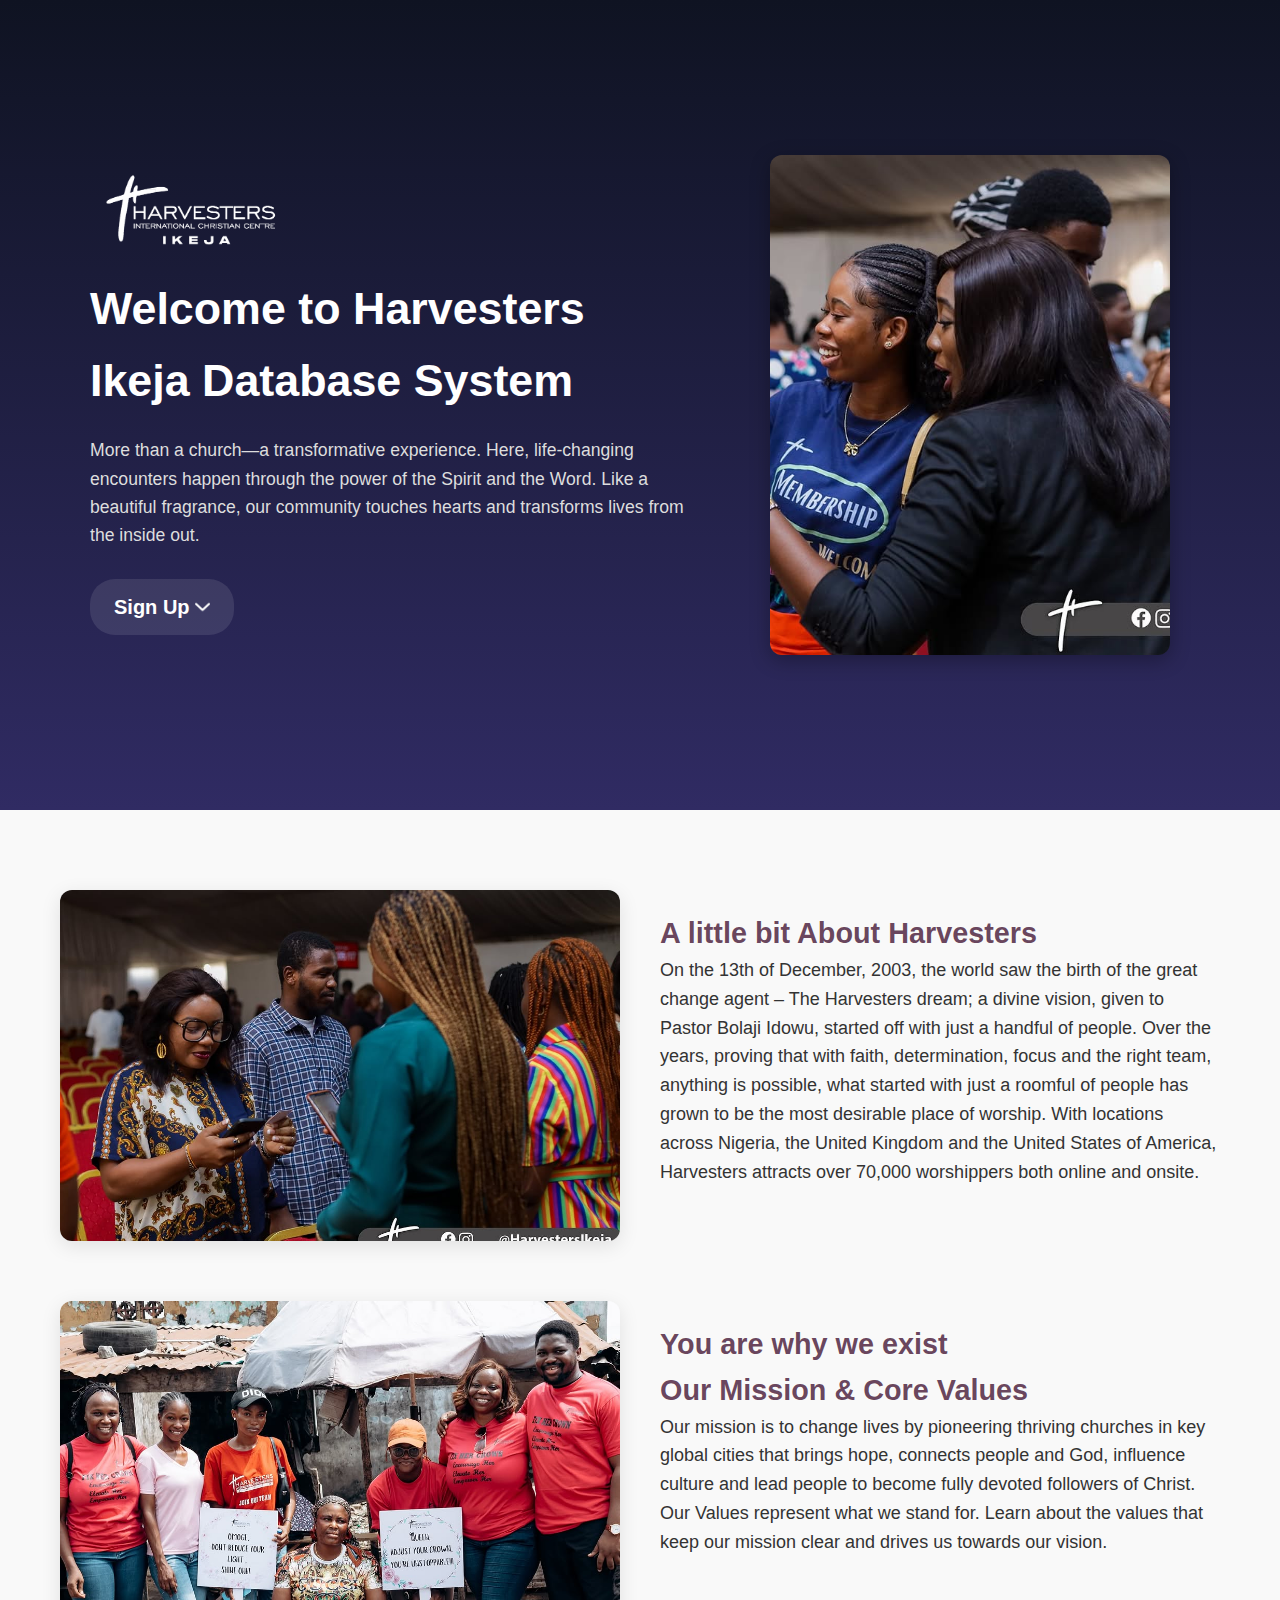
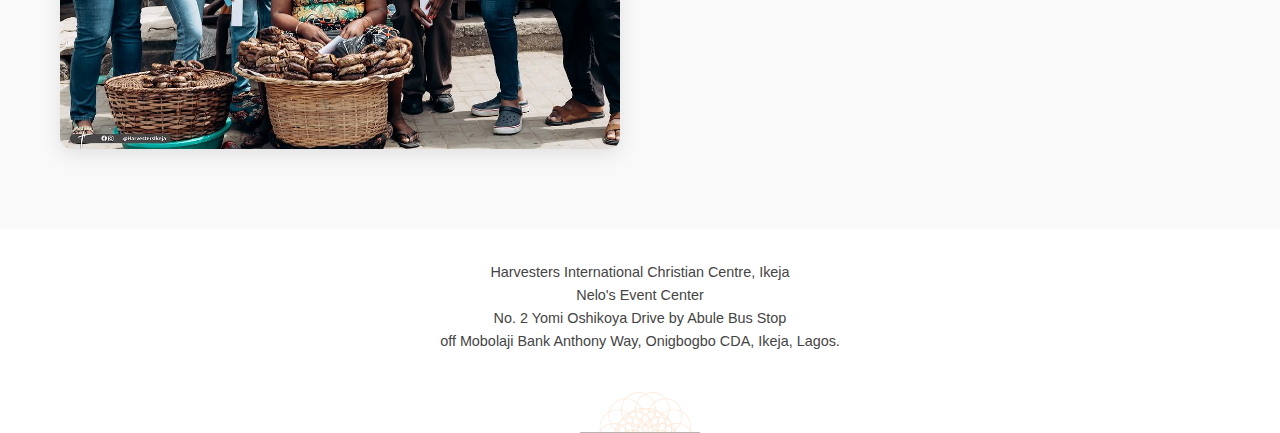
<file: index.html>
<!DOCTYPE html>
<html lang="en">
  <head>
    <meta charset="UTF-8" />
    <meta name="viewport" content="width=device-width, initial-scale=1.0" />
    <title>Harvesters Ikeja</title>
    <link rel="stylesheet" href="css-files/landingpage.css" />
  </head>
  <body>
    <!-- Hero Section -->
    <section class="hero">
      <div class="hero-content">
        <a href="https://harvestersikeja.com.ng/" target="_blank">
          <img class="logo" src="images/logo.png" alt="logo" />
        </a>

        <h1>Welcome to Harvesters Ikeja Database System</h1>
        <p>
          More than a church—a transformative experience. Here, life-changing
          encounters happen through the power of the Spirit and the Word. Like a
          beautiful fragrance, our community touches hearts and transforms lives
          from the inside out.
        </p>
        <div class="signup">
          <a href="signup.html" class="signup-link">Sign Up</a>
          <img
            class="dropdown-toggle"
            id="dropdownArrow"
            src="images/drop-down.png"
            alt="drop-down-image"
            onclick="toggleSignUpMenu()"
          />
        </div>
        <div class="signup-popup" id="signupMenu">
          <a href="login.html">Login</a>
        </div>
      </div>
      <div class="hero-image">
        <img src="images/back-image.jpg" alt="img" />
      </div>
    </section>

    <!-- Features Section -->
    <section class="features">
      <!-- Feature 1 -->
      <div class="feature-row">
        <div class="feature-image">
          <img src="images/img2.jpg" alt="Feature 1 Image" />
        </div>
        <div class="feature-text">
          <h2>A little bit About Harvesters</h2>
          <p>
            On the 13th of December, 2003, the world saw the birth of the great
            change agent – The Harvesters dream; a divine vision, given to
            Pastor Bolaji Idowu, started off with just a handful of people. Over
            the years, proving that with faith, determination, focus and the
            right team, anything is possible, what started with just a roomful
            of people has grown to be the most desirable place of worship. With
            locations across Nigeria, the United Kingdom and the United States
            of America, Harvesters attracts over 70,000 worshippers both online
            and onsite.
          </p>
        </div>
      </div>

      <!-- Feature 2 -->
      <div class="feature-row">
        <div class="feature-image">
          <img src="images/img1.jpg" alt="Feature 2 Image" />
        </div>
        <div class="feature-text">
          <h2>You are why we exist</h2>
          <h2>Our Mission & Core Values</h2>
          <p>
            Our mission is to change lives by pioneering thriving churches in
            key global cities that brings hope, connects people and God,
            influence culture and lead people to become fully devoted followers
            of Christ. Our Values represent what we stand for. Learn about the
            values that keep our mission clear and drives us towards our vision.
          </p>
        </div>
      </div>
    </section>

    <footer class="footer">
      <div class="footer-content">
        <p>Harvesters International Christian Centre, Ikeja</p>
        <p>Nelo's Event Center</p>
        <p>No. 2 Yomi Oshikoya Drive by Abule Bus Stop</p>
        <p>off Mobolaji Bank Anthony Way, Onigbogbo CDA, Ikeja, Lagos.</p>
      </div>
      <div class="footer-pattern">
        <img src="images/footer-img.png" alt="Pattern" />
      </div>
    </footer>

    <script src="/js-file/main.js"></script>
  </body>
</html>
</file>
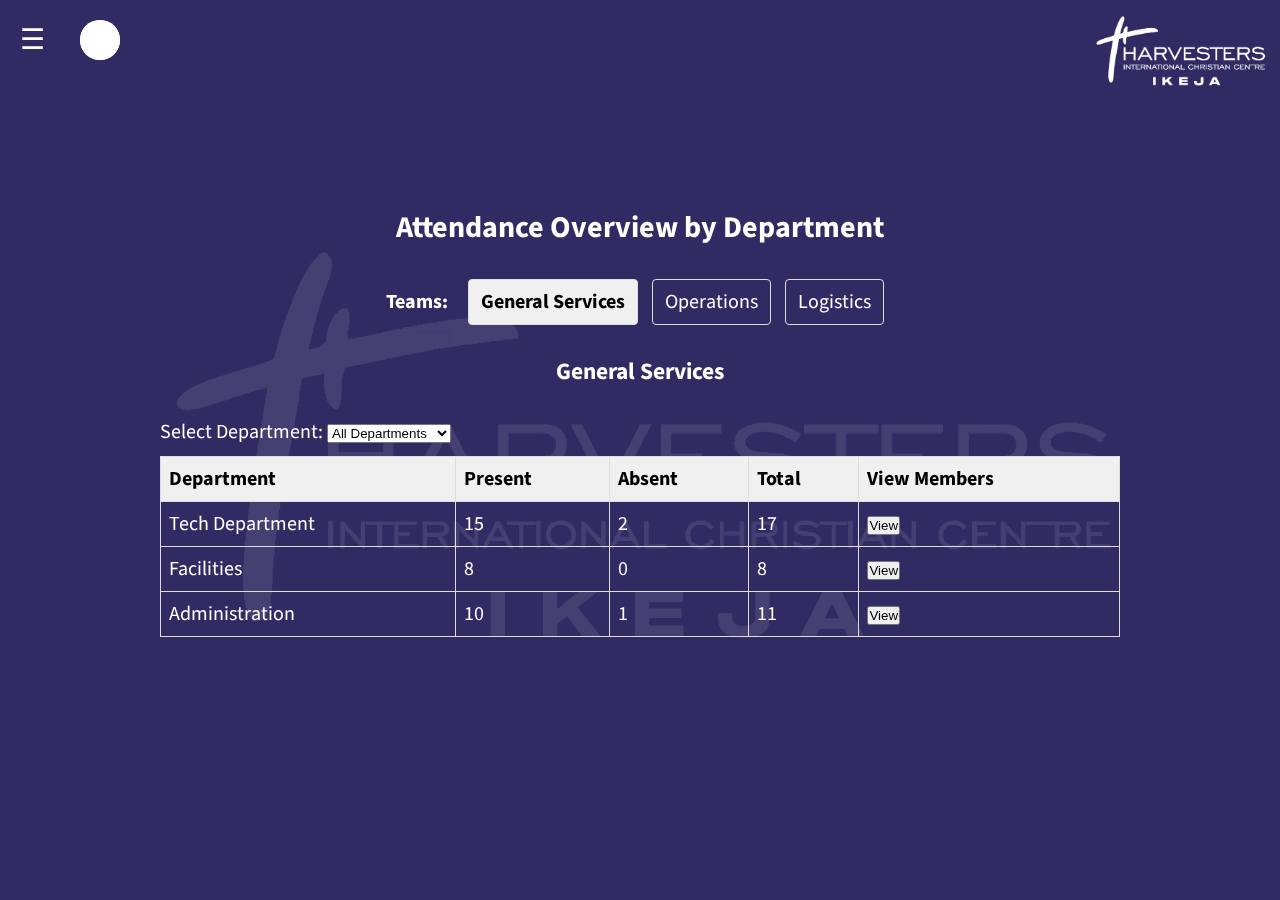
<file: attendance-card.html>
<!DOCTYPE html>
<html lang="en">
  <head>
    <meta charset="UTF-8" />
    <meta name="viewport" content="width=device-width, initial-scale=1.0" />
    <title>Attendance</title>
    <link rel="stylesheet" href="css-files/attendance.css" />
  </head>
  <body>
    <img class="logo" src="images/logo.png" alt="logo" />
    <div id="userAvatar" class="avatar" onclick="confirmLogout()"></div>
    <div class="background-img">
      <img class="backdrop" src="images/logo.png" alt="logo" />
    </div>

    <!-- Hamburger Icon -->
    <div class="hamburger" onclick="toggleMenu()">☰</div>
    <div id="userAvatar" class="avatar" onclick="confirmLogout()"></div>
    

    <!-- Menu Overlay -->
    <div class="menu-overlay" id="menuOverlay">
      <div class="close-btn" onclick="toggleMenu()">✖</div>
      <ul>
        <li><a href="team.html">Add Team/Department</a></li>
        <li><a href="members-card.html">Return to Homepage</a></li>
      </ul>
    </div>

    <main>
      <div class="container">
        <section id="attendance-overview">
          <h2>Attendance Overview by Department</h2>

          <div class="team-navigation">
            <strong>Teams:</strong>
            <a
              href="#general-services"
              class="active-team"
              data-team="general-services"
              >General Services</a
            >
            <a href="#operations" data-team="operations">Operations</a>
            <a href="#logistics" data-team="logistics">Logistics</a>
          </div>

          <div
            id="general-services-attendance"
            class="team-section"
            style="display: block"
          >
            <h3>General Services</h3>
            <div class="department-dropdown">
              <label for="general-services-dept">Select Department:</label>
              <select id="general-services-dept" data-team="general-services">
                <option value="all">All Departments</option>
              </select>
            </div>
            <table id="general-services-table">
              <thead>
                <tr>
                  <th>Department</th>
                  <th>Present</th>
                  <th>Absent</th>
                  <th>Total</th>
                  <th>View Members</th>
                </tr>
              </thead>
              <tbody></tbody>
            </table>
          </div>

          <div
            id="operations-attendance"
            class="team-section"
            style="display: none"
          >
            <h3>Operations</h3>
            <div class="department-dropdown">
              <label for="operations-dept">Select Department:</label>
              <select id="operations-dept" data-team="operations">
                <option value="all">All Departments</option>
              </select>
            </div>
            <table id="operations-table">
              <thead>
                <tr>
                  <th>Department</th>
                  <th>Present</th>
                  <th>Absent</th>
                  <th>Total</th>
                  <th>View Members</th>
                </tr>
              </thead>
              <tbody></tbody>
            </table>
          </div>

          <div
            id="logistics-attendance"
            class="team-section"
            style="display: none"
          >
            <h3>Logistics</h3>
            <div class="department-dropdown">
              <label for="logistics-dept">Select Department:</label>
              <select id="logistics-dept" data-team="logistics">
                <option value="all">All Departments</option>
              </select>
            </div>
            <table id="logistics-table">
              <thead>
                <tr>
                  <th>Department</th>
                  <th>Present</th>
                  <th>Absent</th>
                  <th>Total</th>
                  <th>View Members</th>
                </tr>
              </thead>
              <tbody></tbody>
            </table>
          </div>
        </section>
      </div>
    </main>

    <script src="js-file/attendance.js"></script>
  </body>
</html>
</file>
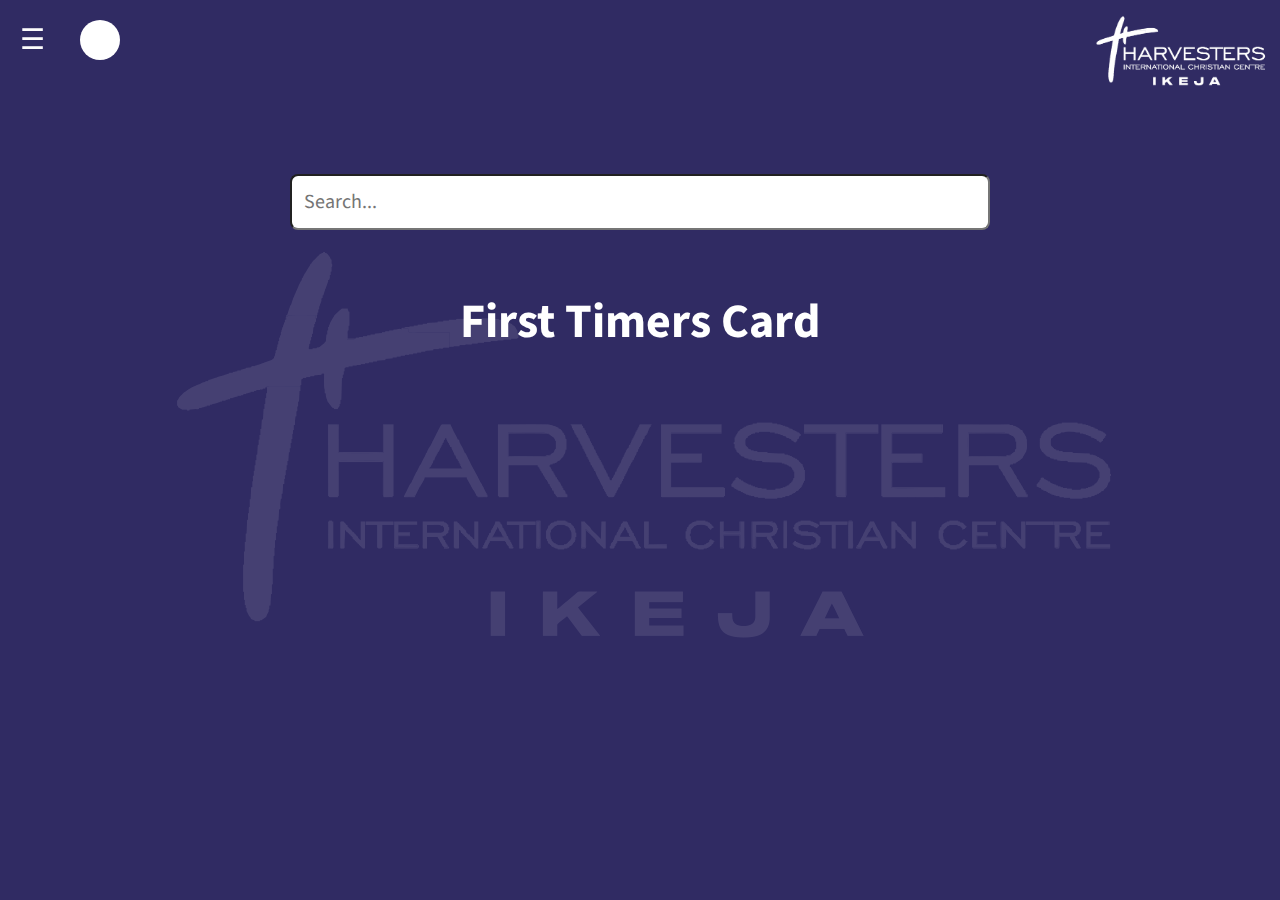
<file: first-timers-card.html>
<!DOCTYPE html>
<html lang="en">
<head>
    <meta charset="UTF-8">
    <meta name="viewport" content="width=device-width, initial-scale=1.0">
    <title>First Timers Card</title>
    <link rel="stylesheet" href="css-files/card.css" />
</head>
<body>
    <img class="logo" src="images/logo.png" alt="logo" />
    <div class="background-img">
        <img class="backdrop" src="images/logo.png" alt="logo" />
    </div>

    <!-- Hamburger Icon -->
    <div class="hamburger" onclick="toggleMenu()">☰</div>
    <div id="userAvatar" class="avatar" onclick="confirmLogout()"></div>

    <!-- Menu Overlay -->
    <div class="menu-overlay" id="menuOverlay">
      <div class="close-btn" onclick="toggleMenu()">✖</div>
      <ul>
        <li><a href="members-card.html">Members</a></li>
        <li><a href="workers-card.html">Workers</a></li>
        <li><a href="first-timers-card.html"> First timers</a></li>
        <li><a href="growthtrack-card.html">Growth Track</a></li>
        <li><a href="attendance-card.html">Attendance</a></li>
        <li><a href="#">Access Control</a></li>
      </ul>
    </div>

    <div class="search-box">
        <input type="text" id="search" placeholder="Search..." />
        <ul id="results"></ul>
    </div>
    
    <h2>First Timers Card</h2>
  <div id="personDetails" class="card-box"></div>

  <script src="js-file/first-timers.js"></script>
</body>
</html>
</file>
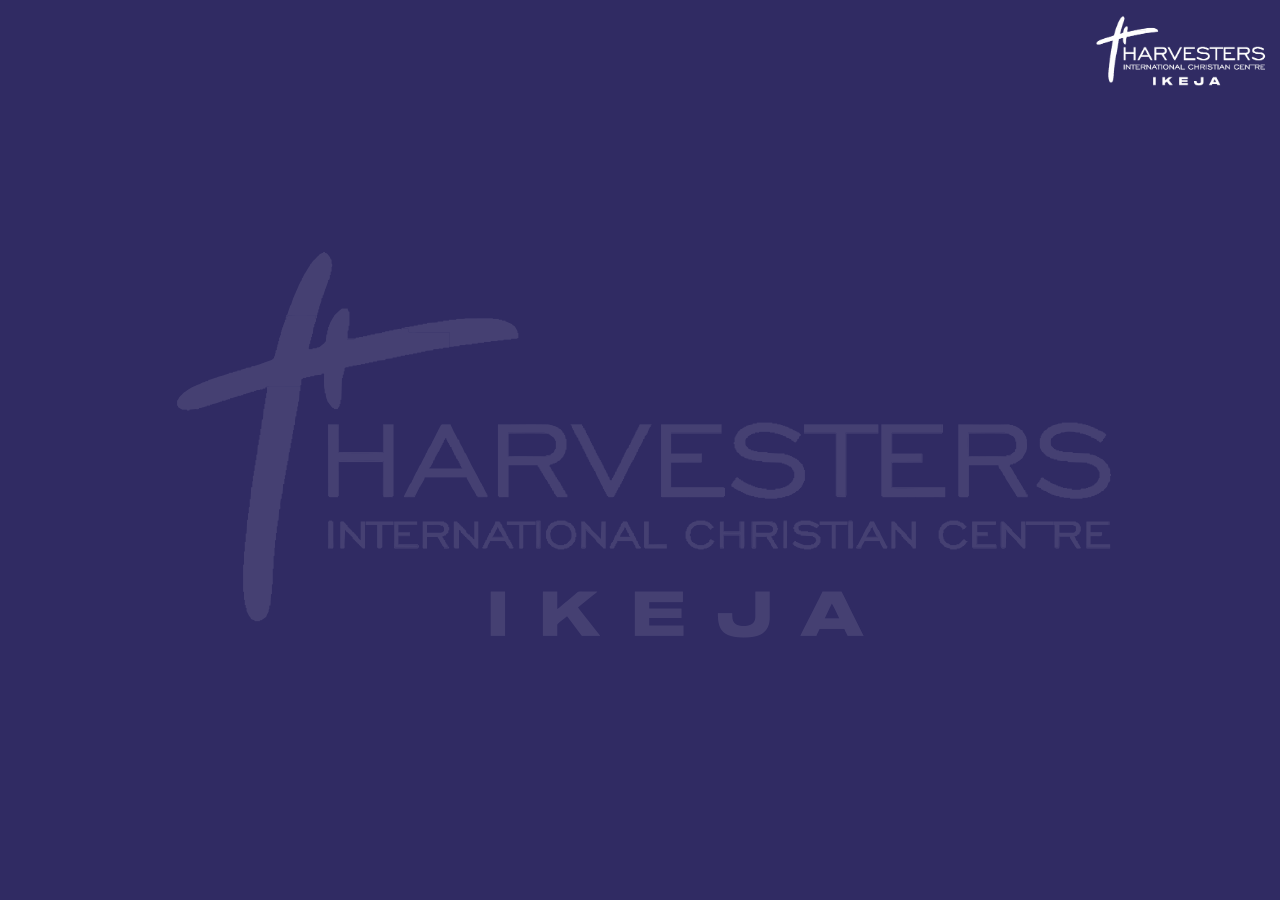
<file: graph.html>
<!DOCTYPE html>
<html lang="en">
  <head>
    <meta charset="UTF-8" />
    <meta name="viewport" content="width=device-width, initial-scale=1.0" />
    <title>Member Card</title>
    <link rel="stylesheet" href="css-files/card.css" />
  </head>
  <body>
    <img class="logo" src="images/logo.png" alt="logo" />
    <div class="background-img">
      <img class="backdrop" src="images/logo.png" alt="logo" />
    </div>
  </body>
</html>
</file>
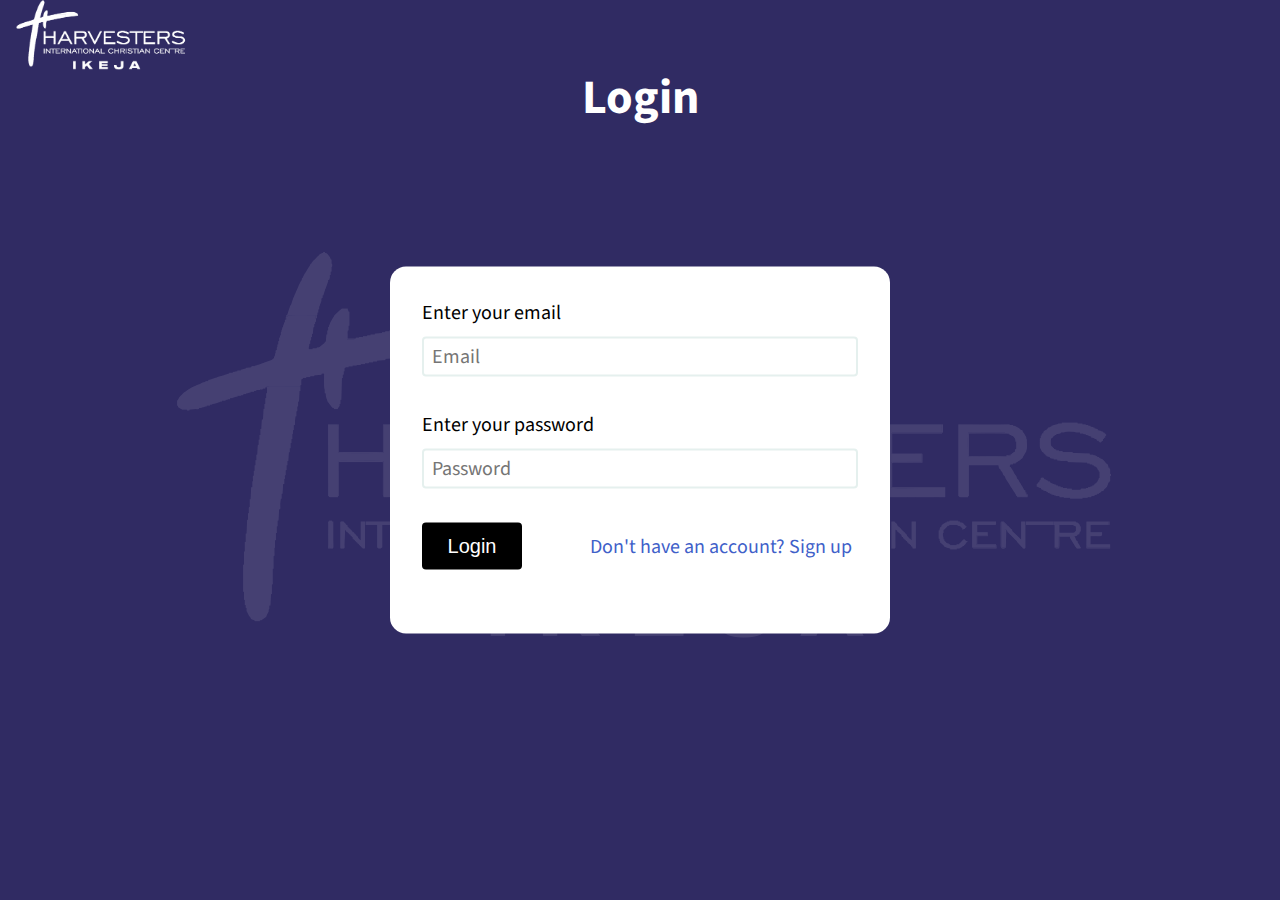
<file: login.html>
<!DOCTYPE html>
<html lang="en">
<head>
    <meta charset="UTF-8">
    <meta name="viewport" content="width=device-width, initial-scale=1.0">
    <title>LogIn</title>
    <link rel="stylesheet" href="css-files/login.css" />
</head>
<body>
    <img class="logo" src="images/logo.png" alt="logo" />
    <div class="background-img">
        <img class="backdrop" src="images/logo.png" alt="logo" />
    </div>
    <h2>Login</h2>
    <div class="box">
      <form id="loginForm">
        <div class="field">
          <label>Enter your email</label>
          <input type="email" id="loginEmail" placeholder="Email" />
        </div>

        <div class="field">
          <label>Enter your password</label>
          <input type="password" id="loginPassword" placeholder="Password" />
        </div>
        <button type="submit">Login</button>
        <a href="signup.html">Don't have an account? Sign up</a>
      </form>
    </div>

    <script src="js-file/login.js"></script>
</body>
</html>
</file>
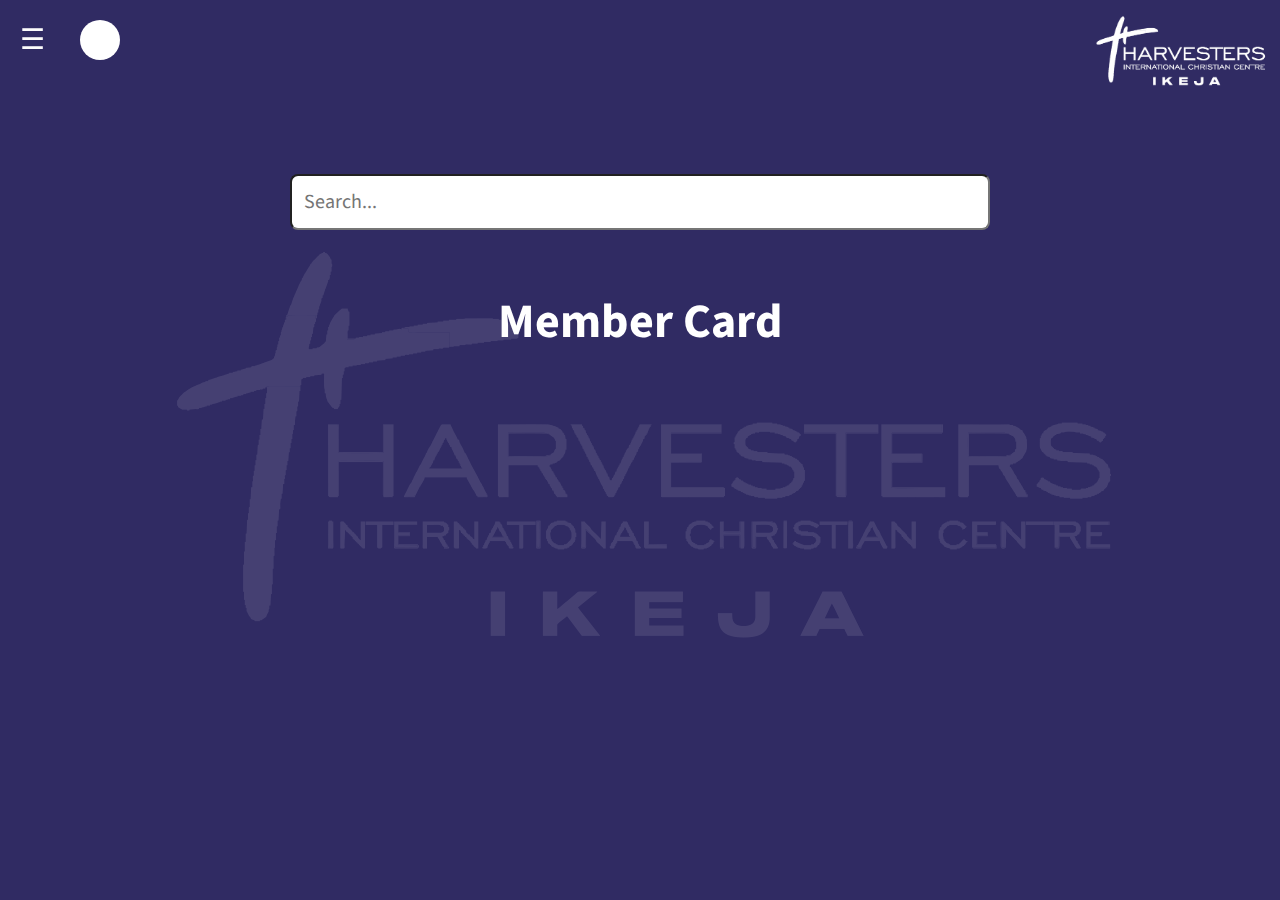
<file: members-card.html>
<!DOCTYPE html>
<html lang="en">
  <head>
    <meta charset="UTF-8" />
    <meta name="viewport" content="width=device-width, initial-scale=1.0" />
    <title>Member Card</title>
    <link rel="stylesheet" href="css-files/card.css" />
  </head>
  <body>
    <img class="logo" src="images/logo.png" alt="logo" />
    <div class="background-img">
      <img class="backdrop" src="images/logo.png" alt="logo" />
    </div>

    <!-- Hamburger Icon -->
    <div class="hamburger" onclick="toggleMenu()">☰</div>
    <div id="userAvatar" class="avatar" onclick="confirmLogout()"></div>

    <!-- Menu Overlay -->
    <div class="menu-overlay" id="menuOverlay">
      <div class="close-btn" onclick="toggleMenu()">✖</div>
      <ul>
        <li><a href="members-card.html">Members</a></li>
        <li><a href="workers-card.html">Workers</a></li>
        <li><a href="first-timers-card.html"> First timers</a></li>
        <li><a href="growthtrack-card.html">Growth Track</a></li>
        <li><a href="attendance-card.html">Attendance</a></li>
        <li><a href="#">Access Control</a></li>
      </ul>
    </div>

    <div class="search-box">
      <input type="text" id="search" placeholder="Search..." />
      <ul id="results"></ul>
    </div>

    <h2>Member Card</h2>
    <div id="personDetails" class="card-box"></div>

    <script src="js-file/members-card.js"></script>
  </body>
</html>
</file>
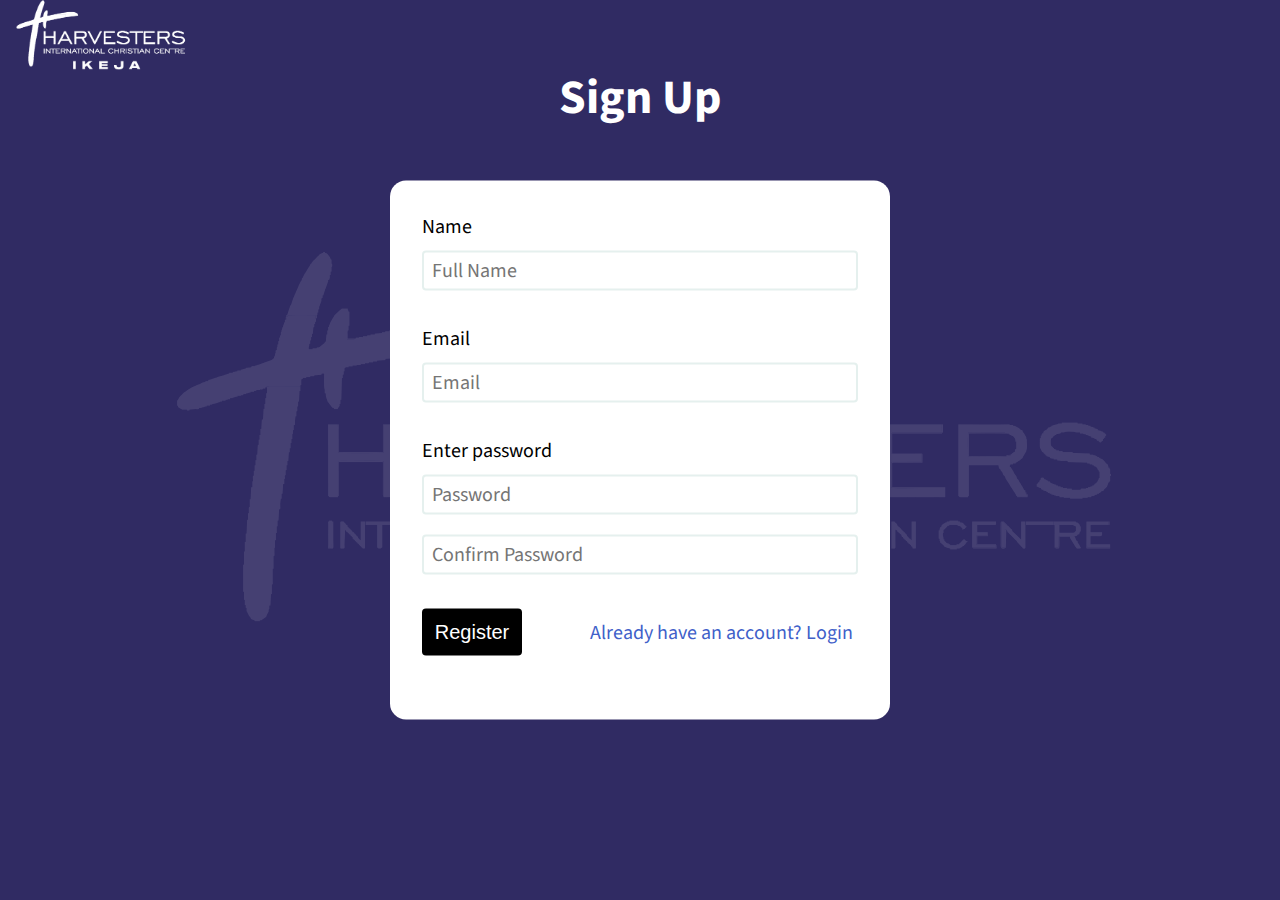
<file: signup.html>
<!DOCTYPE html>
<html lang="en">
<head>
    <meta charset="UTF-8">
    <meta name="viewport" content="width=device-width, initial-scale=1.0">
    <title>Sign Up</title>
    <link rel="stylesheet" href="css-files/signup.css" />
</head>
<body>
    <img class="logo" src="images/logo.png" alt="logo" />
    <div class="background-img">
        <img class="backdrop" src="images/logo.png" alt="logo" />
    </div>
    
    <h2>Sign Up</h2>
    <div class="box">
      <form id="signupForm">
        <div class="field">
          <label>Name</label>
          <input type="text" id="name" placeholder="Full Name" />
        </div>

        <div class="field">
          <label>Email</label>
          <input type="email" id="email" placeholder="Email" />
        </div>

        <div class="field">
          <label>Enter password</label>
          <input type="password" id="password" placeholder="Password" />
          <input
            type="password"
            id="confirmPassword"
            placeholder="Confirm Password"
          />
        </div>

        <div class="error" id="errorMsg"></div>
        <button type="submit">Register</button>
        <a href="login.html">Already have an account? Login</a>
      </form>
    </div>

    <script src="js-file/signup.js"></script>
</body>
</html>
</file>
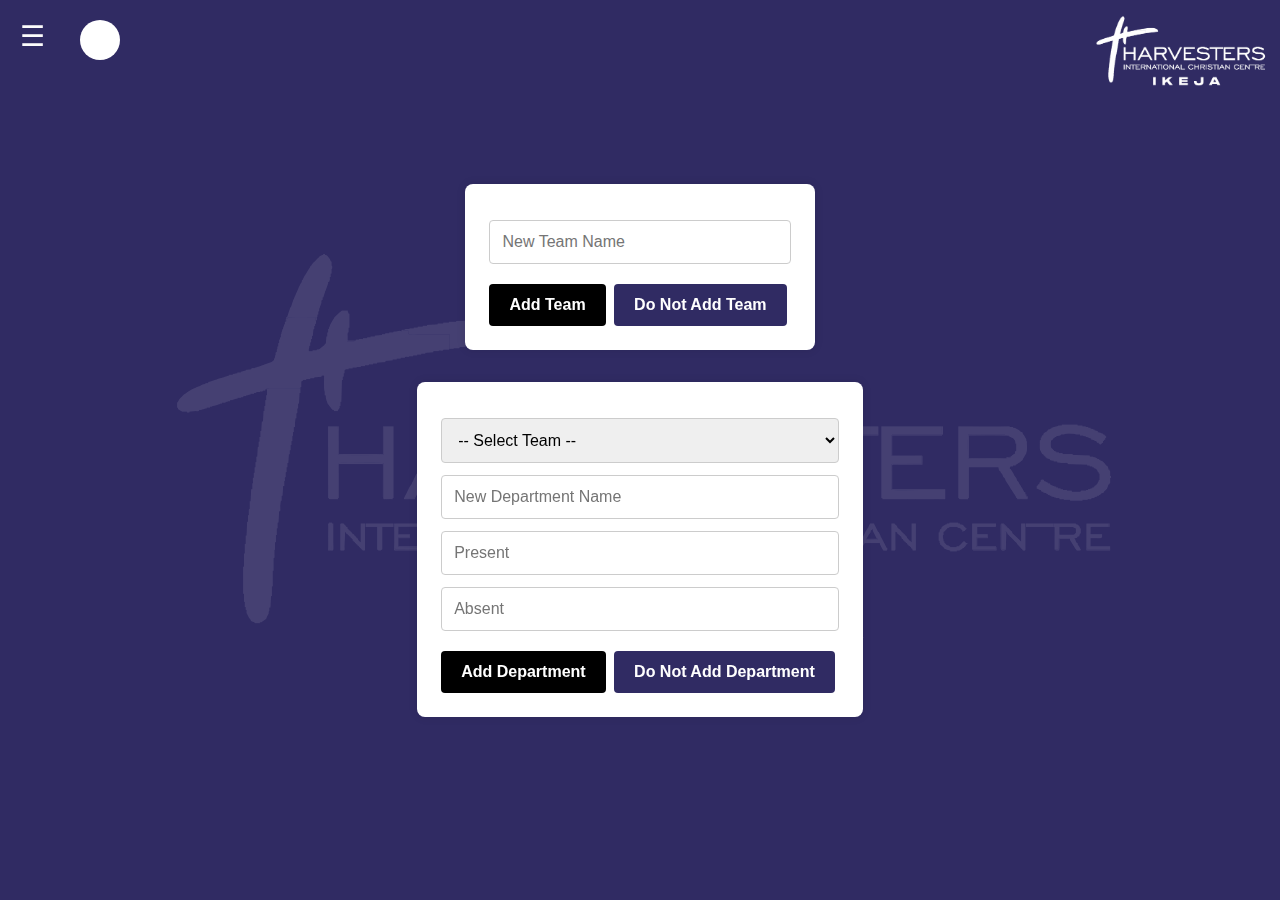
<file: team.html>
<!DOCTYPE html>
<html lang="en">
  <head>
    <meta charset="UTF-8" />
    <meta name="viewport" content="width=device-width, initial-scale=1.0" />
    <title>Add Teams</title>
    <link rel="stylesheet" href="css-files/team.css" />
  </head>
  <body>
    <img class="logo" src="images/logo.png" alt="logo" />
    <div class="background-img">
      <img class="backdrop" src="images/logo.png" alt="logo" />
    </div>

      <!-- Hamburger Icon -->
    <div class="hamburger" onclick="toggleMenu()">☰</div>
    <div id="userAvatar" class="avatar" onclick="confirmLogout()"></div>
    

    <!-- Menu Overlay -->
    <div class="menu-overlay" id="menuOverlay">
      <div class="close-btn" onclick="toggleMenu()">✖</div>
      <ul>
        <li><a href="team.html">Add Team/Department</a></li>
        <li><a href="members-card.html">Return to Homepage</a></li>
      </ul>
    </div>

    <div class="form-container">
      <form id="add-team-form">
        <input
          type="text"
          id="new-team-name"
          placeholder="New Team Name"
          required
        />
        <button type="submit">Add Team</button>
        <button type="button" onclick="skipTeamForm()">Do Not Add Team</button>
      </form>

      <form id="add-department-form">
        <select id="team-select" required>
          <option value="">-- Select Team --</option>
        </select>
        <input
          type="text"
          id="new-dept-name"
          placeholder="New Department Name"
          required
        />
        <input
          type="number"
          id="present-count"
          placeholder="Present"
          min="0"
          required
        />
        <input
          type="number"
          id="absent-count"
          placeholder="Absent"
          min="0"
          required
        />
        <button type="submit">Add Department</button>
        <button type="button" onclick="skipDeptForm()">
          Do Not Add Department
        </button>
      </form>
    </div>

    <script src="js-file/team.js"></script>
  </body>
</html>
</file>
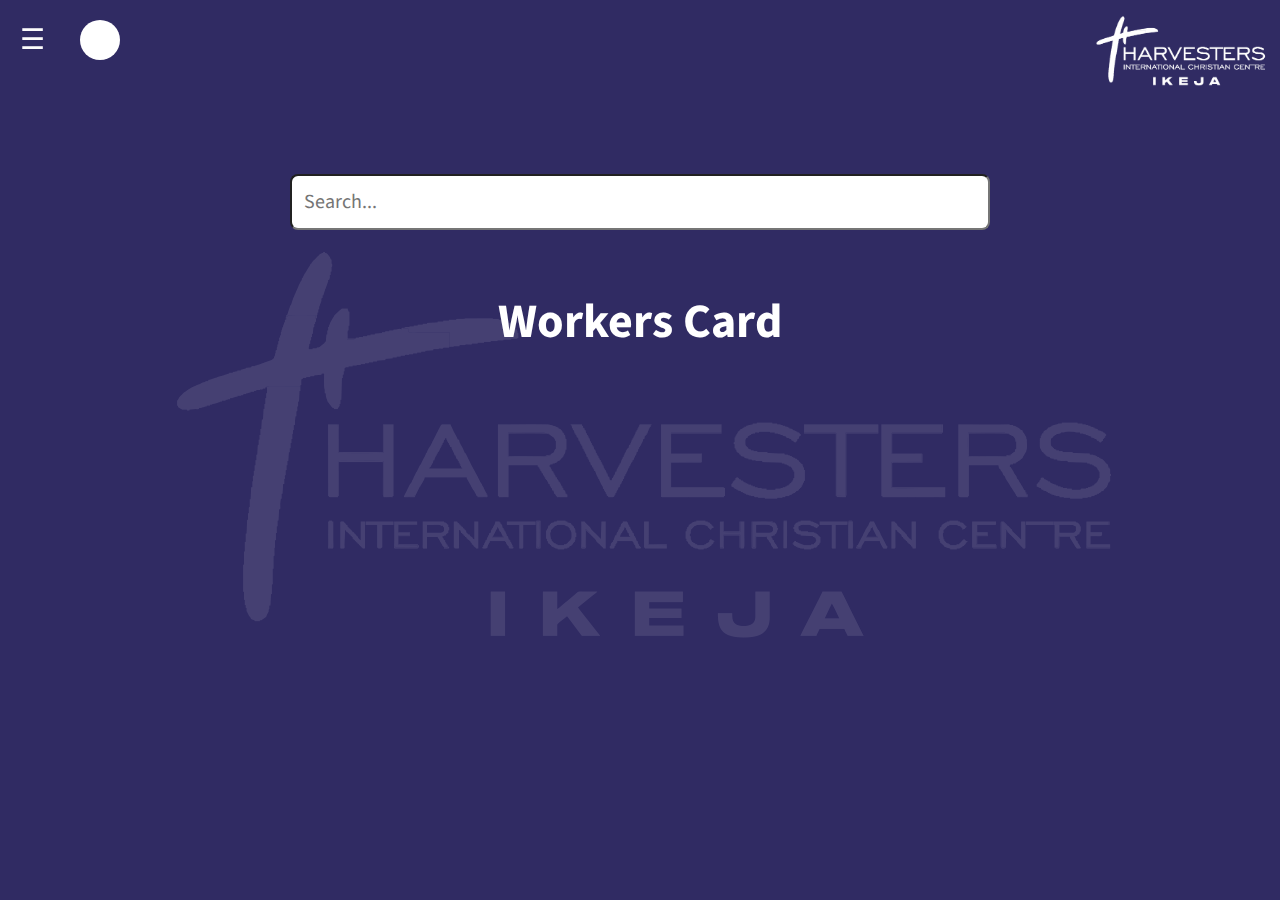
<file: workers-card.html>
<!DOCTYPE html>
<html lang="en">
<head>
    <meta charset="UTF-8">
    <meta name="viewport" content="width=device-width, initial-scale=1.0">
    <title>Workers Card</title>
    <link rel="stylesheet" href="css-files/card.css" />
</head>
<body>
    <img class="logo" src="images/logo.png" alt="logo" />
    <div class="background-img">
        <img class="backdrop" src="images/logo.png" alt="logo" />
    </div>

    <!-- Hamburger Icon -->
    <div class="hamburger" onclick="toggleMenu()">☰</div>
    <div id="userAvatar" class="avatar" onclick="confirmLogout()"></div>

    <!-- Menu Overlay -->
    <div class="menu-overlay" id="menuOverlay">
      <div class="close-btn" onclick="toggleMenu()">✖</div>
      <ul>
        <li><a href="members-card.html">Members</a></li>
        <li><a href="workers-card.html">Workers</a></li>
        <li><a href="first-timers-card.html"> First timers</a></li>
        <li><a href="growthtrack-card.html">Growth Track</a></li>
        <li><a href="attendance-card.html">Attendance</a></li>
        <li><a href="#">Access Control</a></li>
      </ul>
    </div>

    <div class="search-box">
        <input type="text" id="search" placeholder="Search..." />
        <ul id="results"></ul>
    </div>
    
    <h2>Workers Card</h2>
  <div id="personDetails" class="card-box"></div>

  <script src="js-file/workers-card.js"></script>
</body>
</html>
</file>
<file: css-files/landingpage.css>
* {
  margin: 0;
  padding: 0;
  box-sizing: border-box;
}

body {
  font-family: "Arial", sans-serif;
  color: #333;
  line-height: 1.6;
}

/* Hero Section */
.hero {
  display: flex;
  align-items: center;
  justify-content: center; /* center contents horizontally */
  gap: 60px; /* adjust spacing between text and image */
  padding: 100px 60px;
  background: linear-gradient(to bottom, #0f1322, #302b63);
  color: white;
  min-height: 90vh;
  position: relative;
}

.hero-content {
  flex: 1;
  max-width: 600px;
}

.logo {
  width: 200px;
  margin-bottom: 20px;
}

.hero-content h1 {
  font-size: 2.8rem;
  margin-bottom: 20px;
  color: white;
}

.hero-content p {
  font-size: 1.1rem;
  line-height: 1.6;
  margin-bottom: 30px;
  color: #dddddd;
}

.hero-image img {
  max-width: 100%;
  height: 500px;
  border-radius: 12px;
  object-fit: cover;
  display: block;
  box-shadow: 0 5px 20px rgba(0, 0, 0, 0.3);
}

.signup {
  display: inline-block;
  background: rgba(255, 255, 255, 0.1);
  padding: 12px 24px;
  border-radius: 25px;
  transition: background 0.3s ease;
  font-size: 1.25rem;
  font-weight: bold;
  cursor: pointer;
}

.signup:hover {
  background: #ddd;
}

/* signup-icon image */
.signup-link {
  text-decoration: none;
  color: white;
}

/* Arrow beside Sign Up */
.dropdown-toggle {
  width: 15px; /* Adjust size as needed */
  height: 14px;
  cursor: pointer;
  user-select: none;
  transition: transform 0.3s ease;
  display: inline-block;
  filter: brightness(0) invert(1);
}

/* Rotated arrow when menu is open */
.dropdown-toggle.rotate {
  transform: rotate(90deg);
}

/* Dropdown menu */
.signup-popup {
  display: none;
  margin: auto;
  border-radius: 6px;
  width: 6rem;
  margin: 10px 40px 10px 40px;
  font-weight: bold;
  font-size: 1.25rem;
  position: block;
}

.signup-popup a {
  text-decoration: none;
  color: white;
}

/* Show class for JS toggle */
.show {
  display: block;
}

.hero-image img {
  width: 400px;
  max-width: 100%;
  margin: 20px;
}

/*features section*/

.features {
  padding: 80px 60px;
  background-color: #f9f9f9;
  display: flex;
  flex-direction: column;
  gap: 60px;
}

/* Each feature row */
.feature-row {
  display: flex;
  align-items: stretch;
  gap: 40px;
  max-width: 1200px;
  margin: 0 auto;
}

/* Feature image */
.feature-image {
  flex: 1;
  height: 100%;
  display: flex;
}

.feature-image img {
  width: 100%;
  height: 100%;
  border-radius: 12px;
  object-fit: cover;
  box-shadow: 0 5px 20px rgba(0, 0, 0, 0.1);
}

/* Feature text */
.feature-text {
  flex: 1;
  padding: 20px 0;
  font-size: 1.125rem;
}

.feature-text h2 {
  font-size: 1.8rem;
  color: #302b;
}

.footer {
  background-color: #fff;
  padding: 2rem 1rem;
  text-align: center;
  position: relative;
  overflow: hidden;
}

.footer-content {
  color: #444;
  font-size: 0.9rem;
  line-height: 1.6;
  max-width: 800px;
  margin: 0 auto;
  padding-bottom: 3rem;
}

.footer-pattern {
  position: absolute;
  bottom: 0;
  left: 50%;
  transform: translateX(-50%);
  width: 120px;
  opacity: 0.4;
  z-index: 0;
}

.footer-pattern img {
  width: 100%;
  height: auto;
  display: block;
}



/* ========== TABLET: 768px and below ========== */
@media screen and (max-width: 768px) {
  .hero {
    flex-direction: column;
    padding: 80px 30px;
    text-align: center;
  }

  .hero-content {
    max-width: 100%;
  }

  .logo {
    width: 150px;
    margin: 0 auto 10px auto;
  }

  .hero-content h1 {
    font-size: 2.2rem;
  }

  .hero-content p {
    font-size: 1rem;
    margin-bottom: 20px;
    margin: 3rem;
  }

  .hero-image img {
    width: 100%;
    height: auto;
    max-width: 400px;
    margin: 20px auto 0 auto;
  }

  .feature-row {
    flex-direction: column;
    gap: 20px;
  }

  .feature-text {
    text-align: center;
    padding: 0;
  }

  .signup-popup {
    margin: auto;
    margin-top: 1rem;
  }

  .footer-content {
    font-size: 0.8rem;
  }
}

/* ========== MOBILE: 425px and below ========== */
@media screen and (max-width: 425px) {
  .hero {
    padding: 60px 20px;
  }

  .hero-content h1 {
    font-size: 1.8rem;
  }

  .hero-content p {
    font-size: 0.95rem;
  }

  .logo {
    width: 130px;
  }

  .signup {
    font-size: 1rem;
    padding: 10px 20px;
  }

  .dropdown-toggle {
    width: 12px;
    height: 12px;
  }

  .feature-text h2 {
    font-size: 1.5rem;
  }

  .feature-text {
    font-size: 1rem;
  }

  .footer-content {
    font-size: 0.7rem;
  }
}

/* ========== SMALLER MOBILE: 375px and 320px ========== */
@media screen and (max-width: 375px) {
  .hero {
    flex-direction: column;
    gap: 20px; /* reduce spacing between text and image */
    padding: 60px 20px;
  }

  .hero-content h1 {
    font-size: 1.6rem;
  }

  .hero-content p {
    font-size: 0.9rem;
  }

  .logo {
    width: 120px;
  }

   .footer-content {
    font-size: 0.6rem;
  }
}

@media screen and (max-width: 320px) {
  .hero {
    padding: 40px 16px;
  }

  .hero-content {
    margin: 50px 0px 50px 0px;
  }

  .hero-content h1 {
    font-size: 1.4rem;
  }

  .hero-content p {
    font-size: 0.85rem;
    margin: 1.5rem;
  }

  .signup {
    font-size: 1rem;
    padding: 8px 16px;
  }

  .feature-text h2 {
    font-size: 1.3rem;
  }

  .feature-text {
    font-size: 0.75rem;
  }

  .footer-content {
    font-size: 0.5rem;
  }
}
</file>
<file: css-files/attendance.css>
@font-face {
  font-family: "Source_Sans_3";
  src: url("/fonts/Source_Sans_3/SourceSans3-VariableFont_wght.ttf");
}

* {
  margin: 0px;
  padding: 0px;
  box-sizing: border-box;
}

body {
  display: block;
  background-color: #302b63;
  margin: 0;
  padding: 0;
  font-family: "Source_Sans_3";
  font-size: 1.25rem;
  color: white;
}


.logo {
  position: absolute;
  top: 0;
  right: 0;
  width: 200px;
  height: auto;
  z-index: 100;
  margin-top: 1rem;
}

/* Hamburger menu */
.hamburger {
  position: absolute;
  top: 20px;
  left: 20px;
  font-size: 28px;
  color: rgb(252, 252, 252);
  cursor: pointer;
  z-index: 100;
}

/* Overlay menu */
.menu-overlay {
  position: fixed;
  top: 0;
  left: -250px;
  height: 100%;
  width: 250px;
  background: rgba(8, 8, 8, 0.692);
  color: white;
  overflow-y: auto;
  transition: left 0.3s ease;
  z-index: 99;
  padding-top: 60px;
}

.menu-overlay.open {
  left: 0; /* Slide into view */
}

.menu-overlay ul {
  list-style: none;
  padding: 0;
  margin: 0;
  background-color: rgba(17, 17, 17, 0);
}

.menu-overlay li {
  margin: 20px 0;
  text-align: left;
  padding-left: 20px;
}

.menu-overlay a {
  text-decoration: none;
  color: white;
  font-size: 20px;
}

.close-btn {
  position: absolute;
  top: 20px;
  right: 20px;
  font-size: 26px;
  cursor: pointer;
}

/*avatar*/
.avatar {
  position: absolute;
  top: 20px;
  left: 80px;
  font-size: 28px;
  color: #302b63;
  cursor: pointer;
  z-index: 100;
  background-color: rgb(255, 255, 255);
  border-radius: 3rem;
  width: 40px;
  height: 40px;
  display: flex;
  justify-content: center;
}

.background-img {
  position: fixed;
  top: 50%;
  left: 50%;
  width: 100%;
  transform: translate(-50%, -50%);
  width: auto;
  height: auto;
  z-index: -1;
  opacity: 0.1;
}

main {
  display: flex;
  flex-direction: column;
  align-items: center;
  padding-top: 6rem; 
  min-height: 100vh;
}

.container {
  max-width: 960px;
  width: 100%;
  margin-top: 5rem;
  color: rgb(255, 255, 255);
}

thead {
    color: black;
}

h2,
h3 {
  margin: 30px 0px 30px 0px;
  text-align: center;
}

strong {
    margin-right: 1rem;
}

.team-navigation {
  margin-bottom: 15px;
  text-align: center; 
    width: 100%;
}

.team-navigation a {
  display: inline-block;
  margin-right: 10px;
  padding: 8px 12px;
  border: 1px solid #ddd;
  border-radius: 4px;
  text-decoration: none;
  color: #fffefe;
}

.team-navigation a.active-team {
  background-color: #f0f0f0;
  font-weight: bold;
  color: black;
}

.team-section {
  display: none;
}

.department-dropdown {
  margin-top: 10px;
}

table {
  width: 100%;
  border-collapse: collapse;
  margin-top: 10px;
}

th,
td {
  border: 1px solid #ddd;
  padding: 8px;
  text-align: left;
}

th {
  background-color: #f0f0f0;
}

.view-members {
  padding: 8px 12px;
  background-color: #17a2b8;
  color: white;
  border: none;
  border-radius: 4px;
  cursor: pointer;
  text-decoration: none;
}

.view-members:hover {
  background-color: #138496;
}


/* Small phones landscape (approx 475px) */
@media (max-width: 475px) {
  body {
    font-size: 1rem;
    padding: 1rem;
  }

  .team-navigation {
    flex-direction: column;
    align-items: center;
  }

  .team-navigation a {
    width: 100%;
    max-width: 250px;
    padding: 10px;
    text-align: center;
  }

  .department-dropdown {
    max-width: 100%;
  }

  table {
    font-size: 0.85rem;
  }

  .logo {
    width: 120px;
  }

  .hamburger {
    font-size: 24px;
  }

  .avatar {
    width: 32px;
    height: 32px;
    font-size: 18px;
  }
}

/* Smaller phones portrait (375px) */
@media (max-width: 375px) {
  body {
    font-size: 0.9rem;
    padding: 0.75rem;
  }

  .team-navigation a {
    max-width: 100%;
    padding: 8px;
    font-size: 0.9rem;
  }

  .department-dropdown {
    max-width: 100%;
  }

  table {
    font-size: 0.8rem;
  }

  th,
  td {
    padding: 6px;
  }

  .view-members,
  button {
    font-size: 0.85rem;
    padding: 6px 10px;
  }

  .logo {
    width: 100px;
  }

  .avatar {
    left: 70px;
  }
}

/* Very small phones (320px) */
@media (max-width: 320px) {
  body {
    font-size: 0.85rem;
    padding: 0.5rem;
  }

  .team-navigation a {
    font-size: 0.8rem;
    padding: 6px;
    max-width: 100%;
  }

  h2,
  h3 {
    font-size: 1.1rem;
    margin: 15px 0;
  }

  .department-dropdown {
    max-width: 100%;
  }

  table {
    font-size: 0.75rem;
  }

  th,
  td {
    padding: 5px;
  }

  .view-members,
  button {
    font-size: 0.75rem;
    padding: 5px 8px;
  }

  .logo {
    width: 80px;
  }
}
</file>
<file: css-files/card.css>
@font-face {
  font-family: "Source_Sans_3";
  src: url("/fonts/Source_Sans_3/SourceSans3-VariableFont_wght.ttf");
}

* {
  margin: 0px;
  padding: 0px;
  box-sizing: border-box;
}

body {
  align-items: center;
  display: flex;
  flex-direction: column;
  justify-content: center;
  height: calc(100vh -1px);
  background-color: #302b63;
  margin: 0.25rem;
  font-family: "Source_Sans_3";
  font-size: 1.25rem;
}

.logo {
  position: absolute;
  top: 0;
  right: 0;
  width: 200px;
  height: auto;
  z-index: 100;
  margin-top: 1rem;
}

.background-img {
  position: fixed;
  top: 50%;
  left: 50%;
  width: 100%;
  transform: translate(-50%, -50%);
  width: auto;
  height: auto;
  z-index: -1;
  opacity: 0.1;
}

.search-box ul {
  background-color: rgba(255, 255, 255, 0.336);
  list-style: none;
  padding: 0.5rem;
  padding-left: 1rem;
  border-radius: 0.5rem;
  line-height: 2.125rem;
  display: none;
  color: white;
  cursor: pointer;
}

.search-box {
  padding: 10px;
  margin-top: 10rem; 
}

input {
  width: 700px;
  padding: 0.75rem;
  border-radius: 0.5rem;
  outline: none;
  font-family: "Source_Sans_3";
  font-size: 1.25rem;
}

.card-box {
  width: 90%;
  box-shadow: 0 2px 4px rgba(0, 0, 0, 0.1);
  max-width: 800px;
}

.grid-layout {
  display: grid;
  grid-template-columns: repeat(3, 1fr);
  gap: 1.25rem;
  padding: 16px;
  max-width: 1000px;
  margin: 30px auto;
}

/* Container for each section */
.detail-group {
  background-color: #f5f2f2;
  padding: 1.5rem;
  border-radius: 8px;
  font-size: 1rem;
  width: 300px;
  align-items: center;
  display: flex;
  flex-direction: column;
  height: 330px;
  text-align: center;
  justify-content: space-evenly;
}

/* Styling for detail-group with alternating background colors */
.detail-group:nth-child(1) {
  background-color: #4797B1; 
}

.detail-group:nth-child(2) {
  background-color: #F0F69F; 
}

.detail-group:nth-child(3) {
  background-color: #C5ECBE;
}

.detail-group:nth-child(4) {
  background-color: #FFDEDE;
}

.detail-group img {
  width: 50px;
  margin: 20px 0px 20px 0px;
}

.attendance-box {
  display: flex;
  justify-content: space-between;
  flex-wrap: wrap;
  gap: 16px;
  width: 100%;
}

a {
  text-decoration: none;
  color: black;
}

.attendance-item {
  flex: 1;
  padding: 12px;
  border-radius: 6px;
  text-align: center;
}

/* Styling for fallback error/message */
.error-box {
  background-color: #ffe0e0;
  color: #a30000;
  padding: 16px;
  margin: 30px auto;
  border: 1px solid #ffaaaa;
  border-radius: 8px;
  max-width: 400px;
  text-align: center;
  font-size: 16px;
}

strong {
  margin-right: 0.25rem;
}

h2 {
  color: white;
  font-size: 3rem;
  margin: 3rem;
  text-align: center;
}

/* Hamburger menu */
.hamburger {
  position: absolute;
  top: 20px;
  left: 20px;
  font-size: 28px;
  color: rgb(252, 252, 252);
  cursor: pointer;
  z-index: 100;
}

/*avatar*/
.avatar {
  position: absolute;
  top: 20px;
  left: 80px;
  font-size: 28px;
  color: #302b63;
  cursor: pointer;
  z-index: 100;
  background-color: rgb(255, 255, 255);
  border-radius: 3rem;
  width: 40px;
  height: 40px;
  display: flex;
  justify-content: center;
}

/* Overlay menu */
.menu-overlay {
  position: fixed;
  top: 0;
  left: -250px;
  height: 100%;
  width: 250px;
  background: rgba(8, 8, 8, 0.692);
  color: white;
  overflow-y: auto;
  transition: left 0.3s ease;
  z-index: 99;
  padding-top: 60px;
}

.menu-overlay.open {
  left: 0; /* Slide into view */
}

.menu-overlay ul {
  list-style: none;
  padding: 0;
  margin: 0;
  background-color: rgba(17, 17, 17, 0);
}

.menu-overlay li {
  margin: 20px 0;
  text-align: left;
  padding-left: 20px;
}

.menu-overlay a {
  text-decoration: none;
  color: white;
  font-size: 20px;
}

.close-btn {
  position: absolute;
  top: 20px;
  right: 20px;
  font-size: 26px;
  cursor: pointer;
}

@media screen and (max-width: 768px) {
  .grid-layout {
    grid-template-columns: repeat(2, 1fr);
  }

  input {
    width: 100%;
  }

  .attendance-box {
    flex-direction: column;
  }

  .attendance {
    grid-column: span 1;
  }
}

@media screen and (max-width: 475px) {
  .grid-layout {
    grid-template-columns: 1fr;
  }

  input {
    width: 100%;
  }

  .logo {
    width: 150px;
  }
}

@media screen and (max-width: 375px) {
  .grid-layout {
    grid-template-columns: 1fr;
  }
  .attendance-box {
    flex-direction: column;
  }

  input {
    width: 100%;
  }

  h2 {
    margin: 0px;
    margin-top: 1rem;
  }
}

@media screen and (max-width: 320px) {
  .grid-layout {
    grid-template-columns: 1fr;
  }
  .attendance-box {
    flex-direction: column;
  }

  input {
    width: 100%;
  }
}
</file>
<file: css-files/login.css>
@font-face {
  font-family: "Source_Sans_3";
  src: url("/fonts/Source_Sans_3/SourceSans3-VariableFont_wght.ttf");
}

* {
  margin: 0px;
  padding: 0px;
  box-sizing: border-box;
}

body {
  align-items: center;
  display: flex;
  flex-direction: column;
  justify-content: center;
  height: calc(100vh -1px);
  background-color: #302b63;
  margin: 0;
  padding: 2rem;
  font-family: "Source_Sans_3";
  font-size: 1.25rem;
}

.error {
  color: red;
  font-size: 13px;
  margin: 3px 0 10px;
}

.box {
  background-color: white;
  width: 500px;
  padding: 2rem;
  border-radius: 1rem;
  position: absolute;
  transform: translate(-50%, -50%);
  top: 50%;
  left: 50%;
}

.field {
  margin-bottom: 1.5rem;
}

input {
  width: 100%;
  height: 40px;
  padding: 0.5rem;
  margin: 10px 0px 10px 0px;
  border-radius: 0.25rem;
  border-color: rgb(229, 240, 238);
  border-style: solid;
  border-width: 2px;
  font-family: "Source_Sans_3";
  font-size: 1.25rem;
}

h2 {
  color: white;
  font-size: 3rem;
  margin-top: 2rem;
  margin-bottom: 1rem;
  text-align: center;
}

button {
  width: 100px;
  padding: 0.75rem;
  margin-bottom: 2rem;
  margin-right: 4rem;
  background-color: rgb(0, 0, 0);
  border: 1px;
  color: white;
  border-radius: 0.25rem;
  font-size: 1.25rem;
}

button:hover {
  cursor: pointer;
  background-color: rgb(110, 110, 196);
  color: white;
}

a {
  text-decoration: none;
  color: rgb(64, 96, 201);
}

a:hover {
  color: rgb(0, 0, 0);
}

.logo {
  position: absolute;
  top: 0;
  left: 0;
  width: 200px;
  height: auto;
  z-index: 100;
}

.background-img {
  position: fixed;
  top: 50%;
  left: 50%;
  width: 100%;
  transform: translate(-50%, -50%);
  width: auto;
  height: auto;
  z-index: -1;
  opacity: 0.1;
}

@media (max-width: 475px) {
  .box {
    width: 90%;
    padding: 1.5rem;
  }

  body {
    margin: 2rem;
    font-size: 1rem;
  }

  h2 {
    font-size: 2rem;
    margin-bottom: 0px;
  }

  button {
    width: 100%;
    margin-right: 0;
  }

  .logo {
    width: 150px;
  }
}

@media (max-width: 375px) {
  .box {
    width: 95%;
    padding: 1rem;
  }

  body {
    margin: 1.5rem;
    font-size: 0.95rem;
  }

  h2 {
    font-size: 1.75rem;
  }

  input,
  button {
    font-size: 1rem;
  }
}

@media (max-width: 320px) {
  .box {
    width: 98%;
    padding: 0.75rem;
  }

  body {
    margin: 1rem;
    font-size: 0.9rem;
  }

  h2 {
    font-size: 1.5rem;
  }

  input,
  button {
    font-size: 0.9rem;
  }

  .logo {
    width: 120px;
  }
}
</file>
<file: css-files/signup.css>
@font-face {
  font-family: 'Source_Sans_3';
  src: url('/fonts/Source_Sans_3/SourceSans3-VariableFont_wght.ttf');
}

* {
  margin: 0px;
  padding: 0px;
  box-sizing: border-box;
}

body {
  align-items: center;
  display: flex;
  flex-direction: column;
  justify-content: center;
  height: calc(100vh -1px);
  background-color: #302b63;
  margin: 0;
  padding: 2rem;
  font-family: 'Source_Sans_3';
  font-size: 1.25rem;
}

.error {
  color: red;
  font-size: 13px;
  margin: 3px 0 10px;
}

.box {
  background-color: white;
  width: 500px;
  padding: 2rem;
  border-radius: 1rem;
  position: absolute;
  transform: translate(-50%, -50%);
  top: 50%;
  left: 50%;
}

.field {
  margin-bottom: 1.5rem;
}

input {
  width: 100%;
  height: 40px;
  padding: 0.5rem;
  margin: 10px 0px 10px 0px;
  border-radius: 0.25rem;
  border-color: rgb(229, 240, 238);
  border-style: solid;
  border-width: 2px;
  font-family: 'Source_Sans_3';
  font-size: 1.25rem;
}

h2 {
  color: white;
  font-size: 3rem;
  margin-top: 2rem;
  margin-bottom: 1rem;
  text-align: center;
}

button {
  width:100px;
  padding: 0.75rem;
  margin-bottom: 2rem;
  margin-right: 4rem;
  background-color: rgb(0, 0, 0);
  border: 1px;
  color: white;
  border-radius: 0.25rem;
  font-size: 1.25rem;
}

button:hover {
  cursor: pointer;
  background-color: rgb(110, 110, 196);
  color: white;
}

a {
  text-decoration: none;
  color: rgb(64, 96, 201);
}

a:hover {
  color: rgb(0, 0, 0);
}

.logo {
  position: absolute;
  top: 0;
  left: 0;
  width: 200px;
  height: auto;
  z-index: 100;
}

.background-img {
  position: fixed;
  top: 50%;
  left: 50%;
  width: 100%;
  transform: translate(-50%, -50%);
  width: auto;
  height: auto;
  z-index: -1;
  opacity: 0.1;
}

@media (max-width: 475px) {
  .box {
    width: 90%;
    padding: 1.5rem;
  }

  body {
    margin: 2rem;
    font-size: 1rem;
  }

  h2 {
    font-size: 2rem;
    margin-bottom: 0px;
  }

  button {
    width: 100%;
    margin-right: 0;
  }

  .logo {
    width: 150px;
  }
}

@media (max-width: 375px) {
  .box {
    width: 95%;
    padding: 1rem;
  }

  body {
    margin: 1.5rem;
    font-size: 0.95rem;
  }

  h2 {
    font-size: 1.75rem;
  }

  input, button {
    font-size: 1rem;
  }
}

@media (max-width: 320px) {
  .box {
    width: 98%;
    padding: 0.75rem;
  }

  body {
    margin: 1rem;
    font-size: 0.9rem;
  }

  h2 {
    font-size: 1.5rem;
  }

  input, button {
    font-size: 0.9rem;
  }

  .logo {
    width: 120px;
  }
}
</file>
<file: css-files/team.css>
@font-face {
  font-family: "Source\_Sans\_3";
  src: url("/fonts/Source\_Sans\_3/SourceSans3-VariableFont\_wght.ttf");
}

* {
  margin: 0px;
  padding: 0px;
  box-sizing: border-box;
}

body {
  margin: 0;
  padding: 0;
  font-family: sans-serif;
  background-color: #302b63;
  color: white;
  height: 100vh;
  overflow: hidden;
  position: relative;
}

.logo {
  position: absolute;
  top: 0;
  right: 0;
  width: 200px;
  height: auto;
  z-index: 100;
  margin-top: 1rem;
}

/* Hamburger menu */
.hamburger {
  position: absolute;
  top: 20px;
  left: 20px;
  font-size: 28px;
  color: rgb(252, 252, 252);
  cursor: pointer;
  z-index: 100;
}

/* Overlay menu */
.menu-overlay {
  position: fixed;
  top: 0;
  left: -250px;
  height: 100%;
  width: 250px;
  background: rgba(8, 8, 8, 0.692);
  color: white;
  overflow-y: auto;
  transition: left 0.3s ease;
  z-index: 99;
  padding-top: 60px;
}

.menu-overlay.open {
  left: 0; /* Slide into view */
}

.menu-overlay ul {
  list-style: none;
  padding: 0;
  margin: 0;
  background-color: rgba(17, 17, 17, 0);
}

.menu-overlay li {
  margin: 20px 0;
  text-align: left;
  padding-left: 20px;
}

.menu-overlay a {
  text-decoration: none;
  color: white;
  font-size: 20px;
}

.close-btn {
  position: absolute;
  top: 20px;
  right: 20px;
  font-size: 26px;
  cursor: pointer;
}


/*avatar*/
.avatar {
  position: absolute;
  top: 20px;
  left: 80px;
  font-size: 28px;
  color: #302b63;
  cursor: pointer;
  z-index: 100;
  background-color: rgb(255, 255, 255);
  border-radius: 3rem;
  width: 40px;
  height: 40px;
  display: flex;
  justify-content: center;
  align-items: center;
}

.background-img {
  position: fixed;
  top: 50%;
  left: 50%;
  width: 100%;
  transform: translate(-50%, -50%);
  width: auto;
  height: auto;
  z-index: -1;
  opacity: 0.1;
}

.form-container {
  display: flex;
  flex-direction: column;
  align-items: center;
  justify-content: center;
  height: 100%;
  width: 100%;
}

form {
  background-color: #ffffff;
  padding: 1.5rem;
  margin: 1rem auto;
  border-radius: 8px;
  max-width: 500px;
  box-shadow: 0 0 10px rgba(0, 0, 0, 0.1);
}

form input,
form select {
  display: block;
  width: 100%;
  margin: 0.75rem 0;
  padding: 0.75rem;
  font-size: 1rem;
  border: 1px solid #ccc;
  border-radius: 4px;
}

form button {
  padding: 0.75rem 1.25rem;
  margin: 0.5rem 0.25rem 0 0;
  border: none;
  border-radius: 4px;
  cursor: pointer;
  font-weight: bold;
  font-size: 1rem;
}

form button[type="submit"] {
  background-color: #000000;
  color: white;
}

form button[type="button"] {
  background-color: #302b63;
  color: rgb(255, 255, 255);
}

form button:hover {
  opacity: 0.9;
}

@media (max-width: 475px) {
  form {
    padding: 1rem;
  }

  form button {
    width: 100%;
    margin-bottom: 0.5rem;
  }

  .logo {
    width: 130px;
  }

  .avatar {
    width: 30px;
    height: 30px;
    font-size: 20px;
    left: 60px;
  }

  .hamburger {
    font-size: 24px;
    top: 18px;
  }
}
</file>
